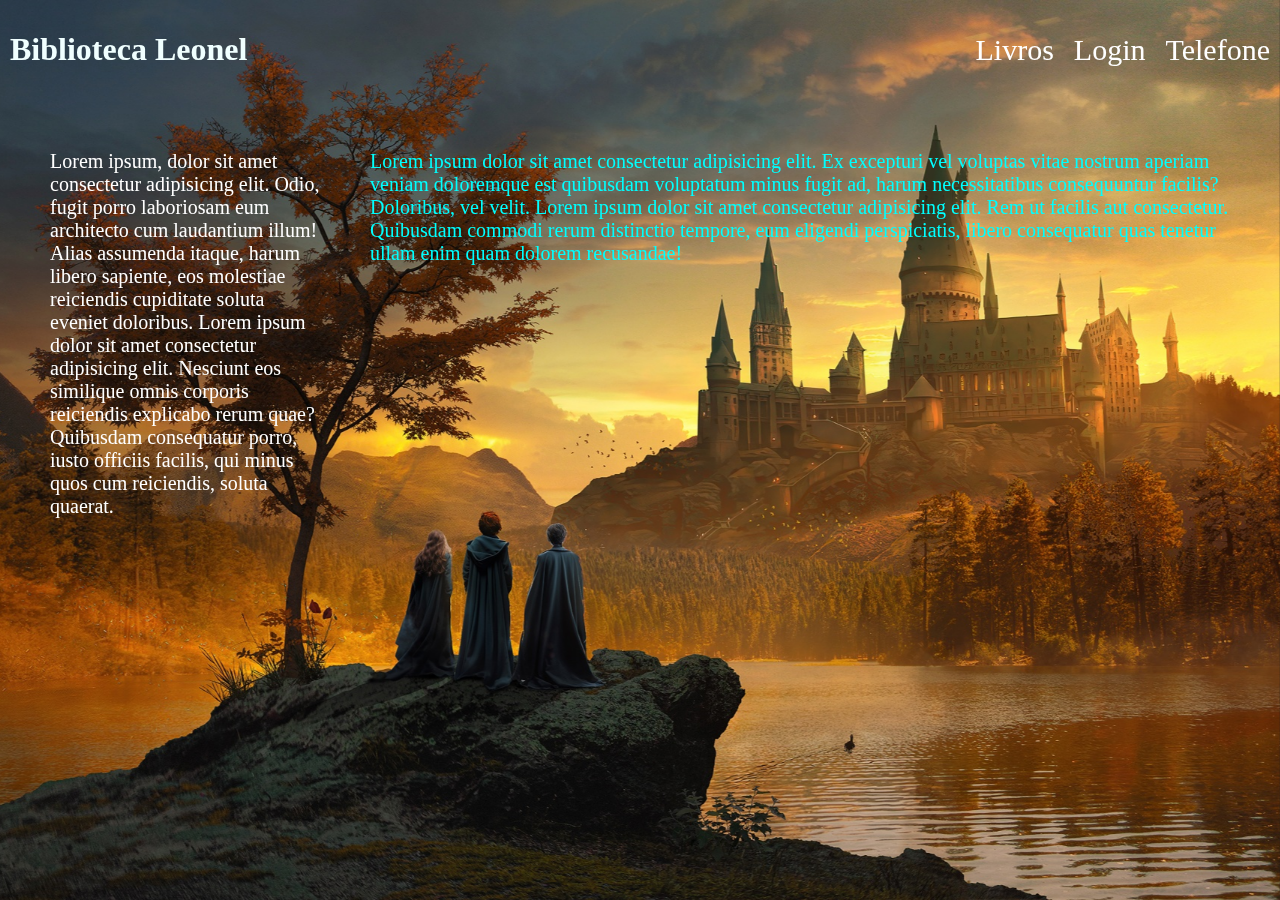
<file: gabrielvsh.github.io-main/in/index.html>
<!DOCTYPE html>
<html lang="en">
<head>
    <meta charset="UTF-8">
    <meta name="viewport" content="width=device-width, initial-scale=1.0">
    <title>Catalogo Biblioteca Leonel</title>
    <link rel="stylesheet" href="main.css">
    <link rel="stylesheet" href="https://cdnjs.cloudflare.com/ajax/libs/font-awesome/4.7.0/css/font-awesome.min.css">
    <link rel="icon" href="Mky.png">
</head>
<body>
    <div class="fundo"></div>

    <header>
    <div class="title">
    <h1>Biblioteca Leonel</h1>
    </div>
    <div class="paginas">
        <a href="../livros/livros.html">Livros</a>
        <a href="../login/login.html">Login</a>
        <a href="../telefone/telefone.html">Telefone</a>
        <div class="dropdown">
            <i class="fa fa-bars"></i>
            <div>
            <a href="../livros/livros.html">Livros</a>
            <a href="../login/login.html">Login</a>
            <a href="../telefone/telefone.html">Telefone</a>
            </div>
        </div>

    </div>  
    </header>
   <div class="informacao">
        <div class="K">
            Lorem ipsum, dolor sit amet consectetur adipisicing elit. Odio, fugit porro laboriosam eum architecto cum laudantium illum! Alias assumenda itaque, harum libero sapiente, eos molestiae reiciendis cupiditate soluta eveniet doloribus.
            Lorem ipsum dolor sit amet consectetur adipisicing elit. Nesciunt eos similique omnis corporis reiciendis explicabo rerum quae? Quibusdam consequatur porro, iusto officiis facilis, qui minus quos cum reiciendis, soluta quaerat.
        </div>
        <div class="divisao">
            <div class="texto">
                Lorem ipsum dolor sit amet consectetur adipisicing elit. Ex excepturi vel voluptas vitae nostrum aperiam veniam doloremque est quibusdam voluptatum minus fugit ad, harum necessitatibus consequuntur facilis? Doloribus, vel velit.
              Lorem ipsum dolor sit amet consectetur adipisicing elit. Rem ut facilis aut consectetur. Quibusdam commodi rerum distinctio tempore, eum eligendi perspiciatis, libero consequatur quas tenetur ullam enim quam dolorem recusandae!
            </div>

        </div>
        
   </div>
</body>
</html>
</file>
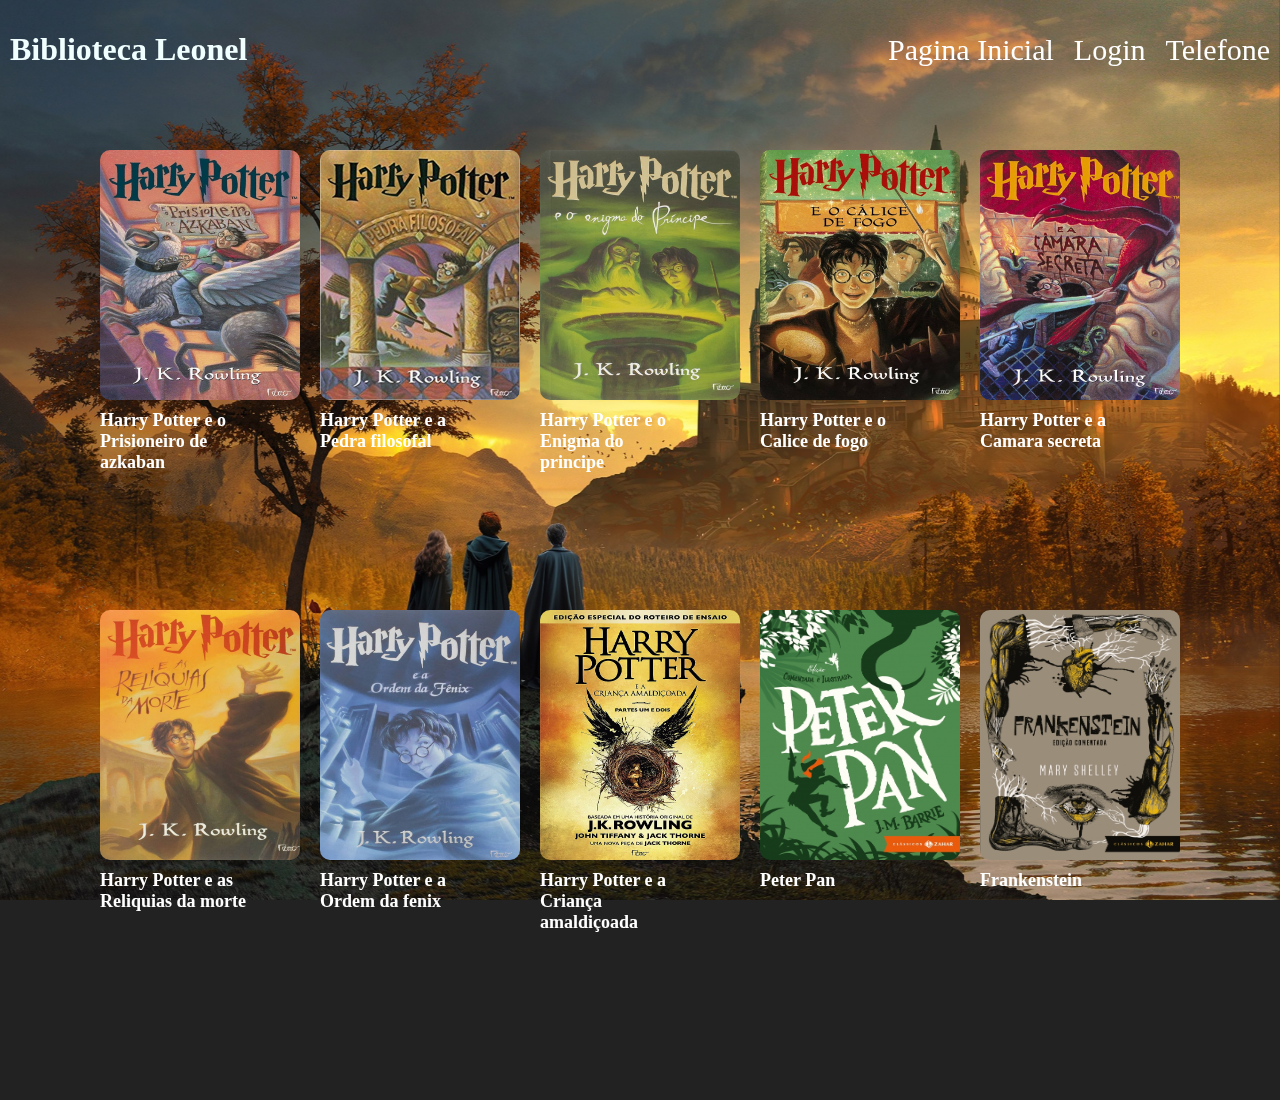
<file: gabrielvsh.github.io-main/livros/livros.html>
<!DOCTYPE html>
<html lang="en">
<head>
    <meta charset="UTF-8">
    <meta name="viewport" content="width=device-width, initial-scale=1.0">
    <title>Catalogo Biblioteca Leonel</title>
    <link rel="stylesheet" href="livros.css">
    <link rel="stylesheet" href="https://cdnjs.cloudflare.com/ajax/libs/font-awesome/4.7.0/css/font-awesome.min.css">
    <link rel="icon" href="Mky.png">
</head>
<body>

    <div class="fundo"></div>

    <header>
        <div class="title">
        <h1>Biblioteca Leonel</h1>
        </div>
        <div class="paginas">
            <a href="../in/index.html">Pagina Inicial</a>
            <a href="../login/login.html">Login</a>
            <a href="../telefone/telefone.html">Telefone</a>
            <div class="dropdown">
                <i class="fa fa-bars"></i>
                <div>
                <a href="../in/index.html">Pagina Inicial</a>
                <a href="../login/login.html">Login</a>
                <a href="../telefone/telefone.html">Telefone</a>
                </div>
            </div>
    
        </div>  
        </header>
        <div class="cards">
            <a href="">
                <img class="thumb" src="capa harry potter.jpg" alt="thumb">
                <label class="titulo">Harry Potter e o Prisioneiro de azkaban</label>
                <label class="info">
            <a href="">
                <img class="thumb" src="capa 2 harry potter.jpg" alt="thumb">
                <label class="titulo">Harry Potter e a Pedra filosofal</label>
                <label class="info">
            <a href="">
                <img class="thumb" src="Capa 3 harry potter.jpg" alt="thumb">
                <label class="titulo">Harry Potter e o Enigma do principe</label>
                <label class="info">
            <a href="">
                <img class="thumb" src="Harry potter capa 4.jpg" alt="thumb">
                <label class="titulo">Harry Potter e o Calice de fogo</label>
                <label class="info">
            <a href="">
                <img class="thumb" src="capa 5 harry potter.jpg" alt="thumb">
                <label class="titulo">Harry Potter e a Camara secreta</label>
                <label class="info">
            <a href="">
                <img class="thumb" src="capa 6 harry potter.jpg" alt="thumb">
                <label class="titulo">Harry Potter e as Reliquias da morte</label>
                <label class="info">
                <a href="">
                <img class="thumb" src="harry potter capa 8.jpg" alt="thumb">
                <label class="titulo">Harry Potter e a Ordem da fenix</label>
                <label class="info">
            <a href="">
                <img class="thumb" src="harry potter capa 7.jpg" alt="thumb">
                <label class="titulo">Harry Potter e a Criança amaldiçoada</label>
                <label class="info">
            <a href="">
                <img class="thumb" src="peter pan.jpg" alt="thumb">
                <label class="titulo">Peter Pan</label>
                <label class="info">
            <a href="">
                <img class="thumb" src="Frankenstein" alt="thumb">
                <label class="titulo">Frankenstein</label>
                <label class="info">
        </div>
        
</body>
</html>
</file>
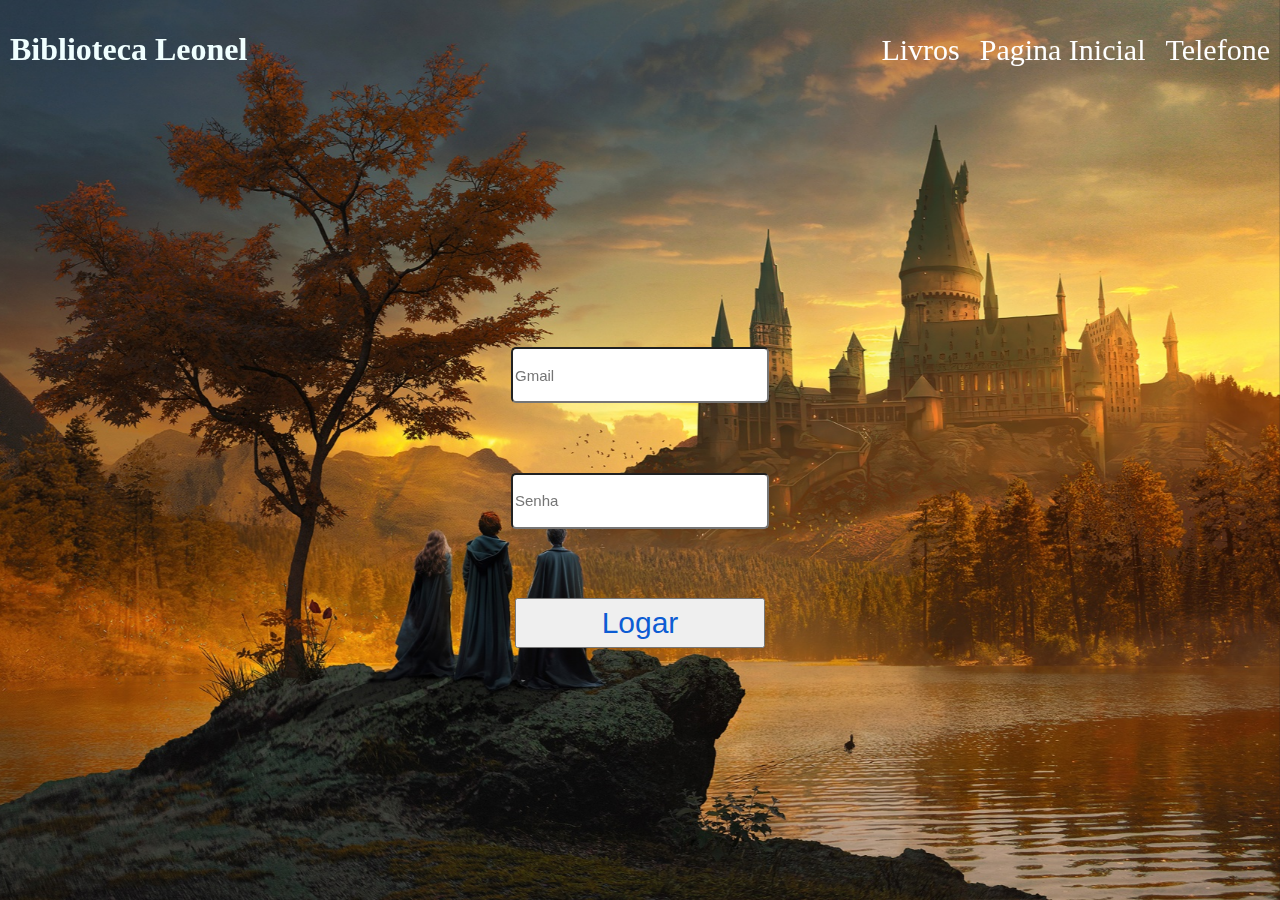
<file: gabrielvsh.github.io-main/login/login.html>
<!DOCTYPE html>
<html lang="en">
<head>
    <meta charset="UTF-8">
    <meta name="viewport" content="width=device-width, initial-scale=1.0">
    <title>Catalogo Biblioteca Leonel</title>
    <link rel="stylesheet" href="artz.css">
    <link rel="stylesheet" href="https://cdnjs.cloudflare.com/ajax/libs/font-awesome/4.7.0/css/font-awesome.min.css">
    <link rel="icon" href="Mky.png">
</head>
<body>
    <div class="fundo"></div>
    
    <header>
        <div class="title">
        <h1>Biblioteca Leonel</h1>
        </div>
        <div class="paginas">
            <a href="../livros/livros.html">Livros</a>
            <a href="../in/index.html">Pagina Inicial</a>
            <a href="../telefone/telefone.html">Telefone</a>
            <div class="dropdown">
                <i class="fa fa-bars"></i>
                <div>
                <a href="../livros/livros.html">Livros</a>
                <a href="../in/index.html">Pagina Inicial</a>
                <a href="../telefone/telefone.html">Telefone</a>
                </div>
            </div>
    
        </div>  
        </header>
    <div class="h">
    <div class="login">
        <input type="gmail" placeholder="Gmail">
        <input type="password" placeholder="Senha">
        <button><a href="../in/index.html" class="button">Logar</a></button>
    </div class="login">
    </div>
</body>
</html>
</file>
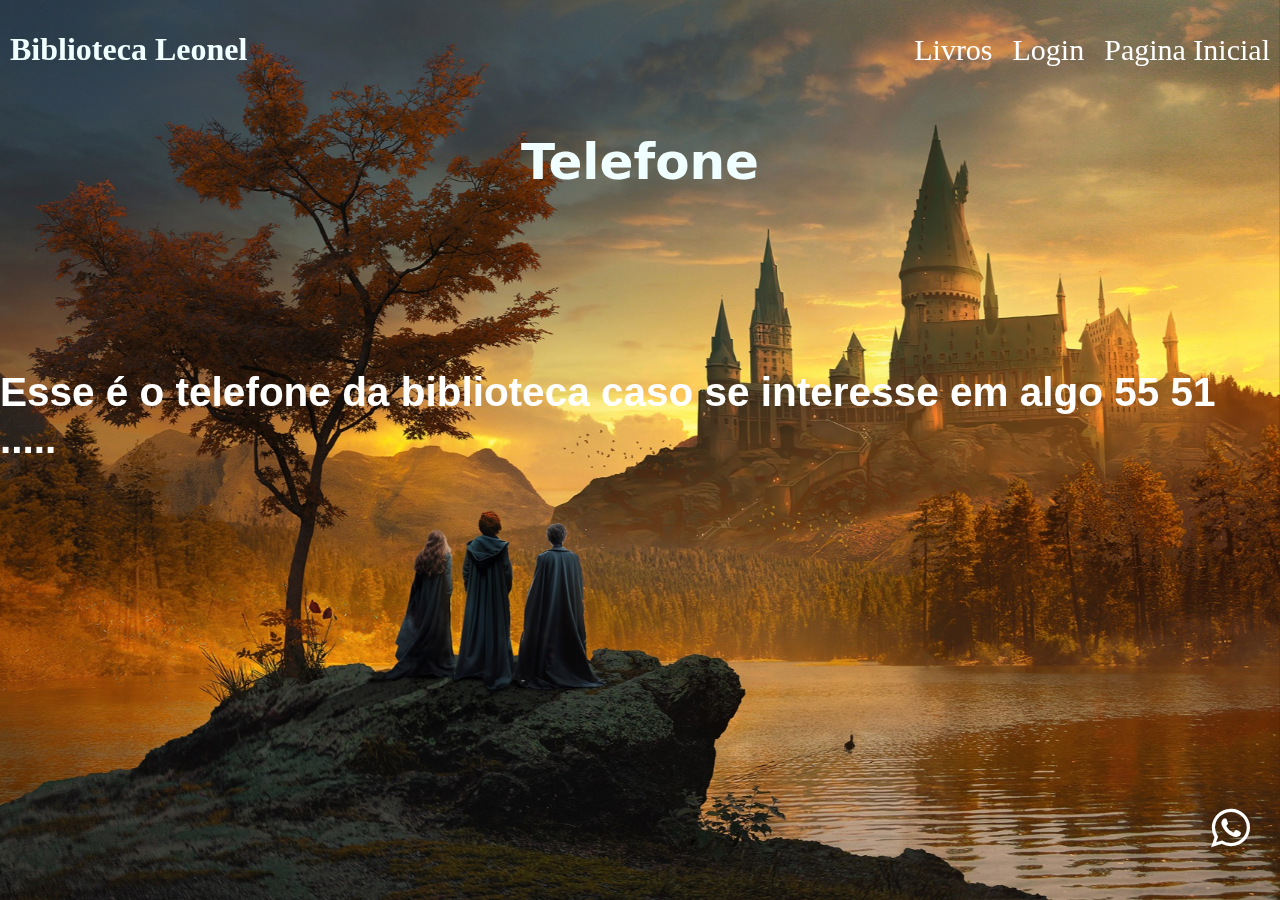
<file: gabrielvsh.github.io-main/telefone/telefone.html>
<!DOCTYPE html>
<html lang="en">
<head>
    <meta charset="UTF-8">
    <meta name="viewport" content="width=device-width, initial-scale=1.0">
    <title>Catalogo Biblioteca Leonel</title>
    <link rel="stylesheet" href="telefone.css">
    <link rel="stylesheet" href="https://cdnjs.cloudflare.com/ajax/libs/font-awesome/4.7.0/css/font-awesome.min.css">
    <link rel="icon" href="Mky.png">
</head>
    <div class="fundo"></div>

    <header>
        <div class="title">
        <h1>Biblioteca Leonel</h1>
        </div>
        <div class="paginas">
            <a href="../livros/livros.html">Livros</a>
            <a href="../login/login.html">Login</a>
            <a href="../in/index.html">Pagina Inicial</a>
            <div class="dropdown">
                <i class="fa fa-bars"></i>
                <div>
                <a href="../livros/livros.html">Livros</a>
                <a href="../login/login.html">Login</a>
                <a href="../in/index.html">Pagina Inicial</a>
                </div>
            </div>
    
        </div>  
        </header>
        <article>  
        <h1>
            Telefone
        </h1>
        </article>
        
        <div class="pai">
        <div class="telefone">
            <h2>Esse é o telefone da biblioteca caso se interesse em algo 55 51 .....</h2>

        </div>
        </div>
            <a class="zap" href="https://web.whatsapp.com/"><i class="fa fa-whatsapp" aria-hidden="true"></i></a>
        
        
</body>
</html>
</file>
<file: gabrielvsh.github.io-main/in/main.css>
body {
    background-color: rgb(34, 34, 34);
    margin: 0;
    overflow: hidden;
}
.fundo{
    background-image: url('hogwarts-harry-1920x1200-13694.jpg');
    background-size: cover;
    background-position: center;
    position: fixed;
    width: 100%;
    height: 100%;
    z-index: -1;


}
h1{
    color: azure;
    display: flex;
    justify-content: center;
}
a{
    text-decoration: none;
    display: flex;
    color: white;
    font-size: 30px;
}
a:hover{
    color: blueviolet;
    cursor: pointer;
}
header{
    display: flex;
    justify-content: space-between;
    align-items: center;
    background-color: rgba(0, 0, 0, 0);
    padding: 10px;
    
}
.paginas{
    display: flex;
    gap: 20px;
}
.informacao {
   
    display: flex;
    padding: 50px;
    gap: 50px;
}
.K {
    display: flex;
    justify-content: right;
    flex-grow: 1;
    width: 0%;
    font-size: 20px;
    color: rgb(255, 255, 255);
}
.divisao{

    display: flex;
    flex-grow: 1;
    width: 50%;
    flex-direction: column;
    height: 500px;
    gap: 10px;
}
.texto{

    height: 25%;
    color: aqua;
    font-size: 20px; 
}
.dropdown{
    text-decoration: none;
    display: flex;
    color: white;
    font-size: 30px;
    display: none;
    align-items: center;
    flex-direction: column;
}
.dropdown > div{
   display: none;
   flex-direction: column;
   position: absolute;
   background-color: rgb(0, 0, 0);
}
.dropdown:hover > div {
    display: flex;
}

@media(max-width:550px){
    .dropdown{
        display: flex;
    }
    .paginas > a {
        display: none;
    }
    header{
        justify-content: space-around;
    }
}
</file>
<file: gabrielvsh.github.io-main/livros/livros.css>
body {
    background-color: rgb(34, 34, 34);
    margin: 0;
    
}

.fundo{
    background-image: url('hogwarts-harry-1920x1200-13694.jpg');
    background-size: cover;
    background-position: center;
    position: fixed;
    width: 100%;
    height: 100%;
    z-index: -1;


}

h1{
    color: azure;
    display: flex;
    justify-content: center;

}
a{
    text-decoration: none;
    display: flex;
    color: white;
    font-size: 30px;
}
a:hover{
    color: blueviolet;
    cursor: pointer;
}
header{
    display: flex;
    justify-content: space-between;
    align-items: center;
    background-color: rgba(0, 0, 0, 0);
    padding: 10px;
    
}
.paginas{
    display: flex;
    gap: 20px;
}
.cards{
    display: flex;
    gap: 20px;
    height: 100dvh;
    padding: 50px;
    flex-wrap: wrap;
    justify-content: center;
}
.cards > a {
    display: flex;
    flex-direction: column;
    text-decoration: none;
    color: white;
    gap: 10px;
}
.thumb {
    width: 200px;
    height: 250px;
    border-radius: 10px;
}
.titulo{
    font-size: 18px;
    width: 150px;
    font-weight: bold;
}
.info{
    font-size: 10px;
    font-weight: bold;
    display: flex;
    gap: 15px;
}
.info > label{
    display: flex;
    align-items: center;
    gap: 5px;
}
.info > label > i {
    font-size: 14px;
}
.dropdown{
    text-decoration: none;
    display: flex;
    color: white;
    font-size: 30px;
    display: none;
    align-items: center;
    flex-direction: column;
}
.dropdown > div{
   display: none;
   flex-direction: column;
   position: absolute;
   background-color: rgb(0, 0, 0);
}
.dropdown:hover > div {
    display: flex;
}

@media(max-width:550px){
    .cards{
        padding: 0;
    }
    .cards > a {
        display: flex;
        flex-direction: column;
    }
    .dropdown{
        display: flex;
    }
    .paginas > a {
        display: none;
    }
    header{
        justify-content: space-around;
    }
}
</file>
<file: gabrielvsh.github.io-main/login/artz.css>
body{
    background-color: rgb(34 34 34);
    height: 100vh;
    margin: 0;
}
.fundo{
    background-image: url('hogwarts-harry-1920x1200-13694.jpg');
    background-size: cover;
    background-position: center;
    position: fixed;
    width: 100%;
    height: 100%;
    z-index: -1;


}

h1{
    color: azure;
    display: flex;
    justify-content: center;

}
a{
    text-decoration: none;
    display: flex;
    color: white;
    font-size: 30px;
}
a:hover{
    color: blueviolet;
    cursor: pointer;
}
header{
    display: flex;
    justify-content: space-between;
    align-items: center;
    background-color: rgba(0, 0, 0, 0);
    padding: 10px;
    
}
.paginas{
    display: flex;
    gap: 20px;
}

.login {
    
    display: flex;
    align-items: center;
    justify-content: space-evenly;
    gap: 20px;
    flex-direction: column;
    background-color: rgba(0, 0, 0, 0);
    width: 400px;
    height: 400px;
    border-radius: 15px;
}
.h {
    display: flex;
    justify-content: center;
    align-items: center;
    margin-top: 22vh;
}
input{
    border-radius: 5px;
    height: 50px;
    width: 250px;
    font-size: 15px;
}
button{
    height: 50px;
    width: 250px;
    font-size: 20px;
    cursor: pointer;
    display: flex;
    justify-content: center;
    align-items: center;
}
.button{
    color: rgb(12, 92, 211);
}
.dropdown{
    text-decoration: none;
    display: flex;
    color: white;
    font-size: 30px;
    display: none;
    align-items: center;
    flex-direction: column;
}
.dropdown > div{
   display: none;
   flex-direction: column;
   position: absolute;
   background-color: rgb(0, 0, 0);
}
.dropdown:hover > div {
    display: flex;
}
@media(max-width:550px){
    .dropdown{
        display: flex;
    }
    .paginas > a {
        display: none;
    }
    header{
        justify-content: space-around;
    }
}
</file>
<file: gabrielvsh.github.io-main/telefone/telefone.css>
body{
    margin: 0;
    background-color: rgb(36, 36, 36);
    height: 100dvh;
}
.fundo{
    background-image: url('hogwarts-harry-1920x1200-13694.jpg');
    background-size: cover;
    background-position: center;
    position: fixed;
    width: 100%;
    height: 100%;
    z-index: -1;


}

h1{
    color: azure;
    display: flex;
    justify-content: center;
}
a{
    text-decoration: none;
    display: flex;
    color: white;
    font-size: 30px;
}
a:hover{
    color: blueviolet;
    cursor: pointer;
}
header{
    display: flex;
    justify-content: space-between;
    align-items: center;
    background-color: rgba(0, 0, 0, 0);
    padding: 10px;
    
}
.paginas{
    display: flex;
    gap: 20px;
}
.telefone{
    font-size: 27px;
    font-family: Arial, Helvetica, sans-serif;
    color: white;
}
.pai{
    display: flex;
    justify-content: center;
    align-items: center;
    height: 50dvh;
}
.zap{
    position: fixed;
    right: 20px;
    bottom: 40px;
    font-size: 45px;
    border-radius: 50%;
    padding: 10px;
}
.zap:hover{
    color: green;
}
.dropdown{
    text-decoration: none;
    display: flex;
    color: white;
    font-size: 30px;
    display: none;
    align-items: center;
    flex-direction: column;
}
.dropdown > div{
   display: none;
   flex-direction: column;
   position: absolute;
   background-color: rgb(0, 0, 0);
}
.dropdown:hover > div {
    display: flex;
}
article > h1{
    font-size: 50px;
    font-family: system-ui, -apple-system, BlinkMacSystemFont, 'Segoe UI', Roboto, Oxygen, Ubuntu, Cantarell, 'Open Sans', 'Helvetica Neue', sans-serif;
    margin-bottom: 0;
}

@media(max-width:550px){
    header{
        padding: 0px;
        justify-content: space-around;
    } 
    .dropdown{
        display: flex;
    }
    .paginas > a {
        display: none;
    }
}
</file>
